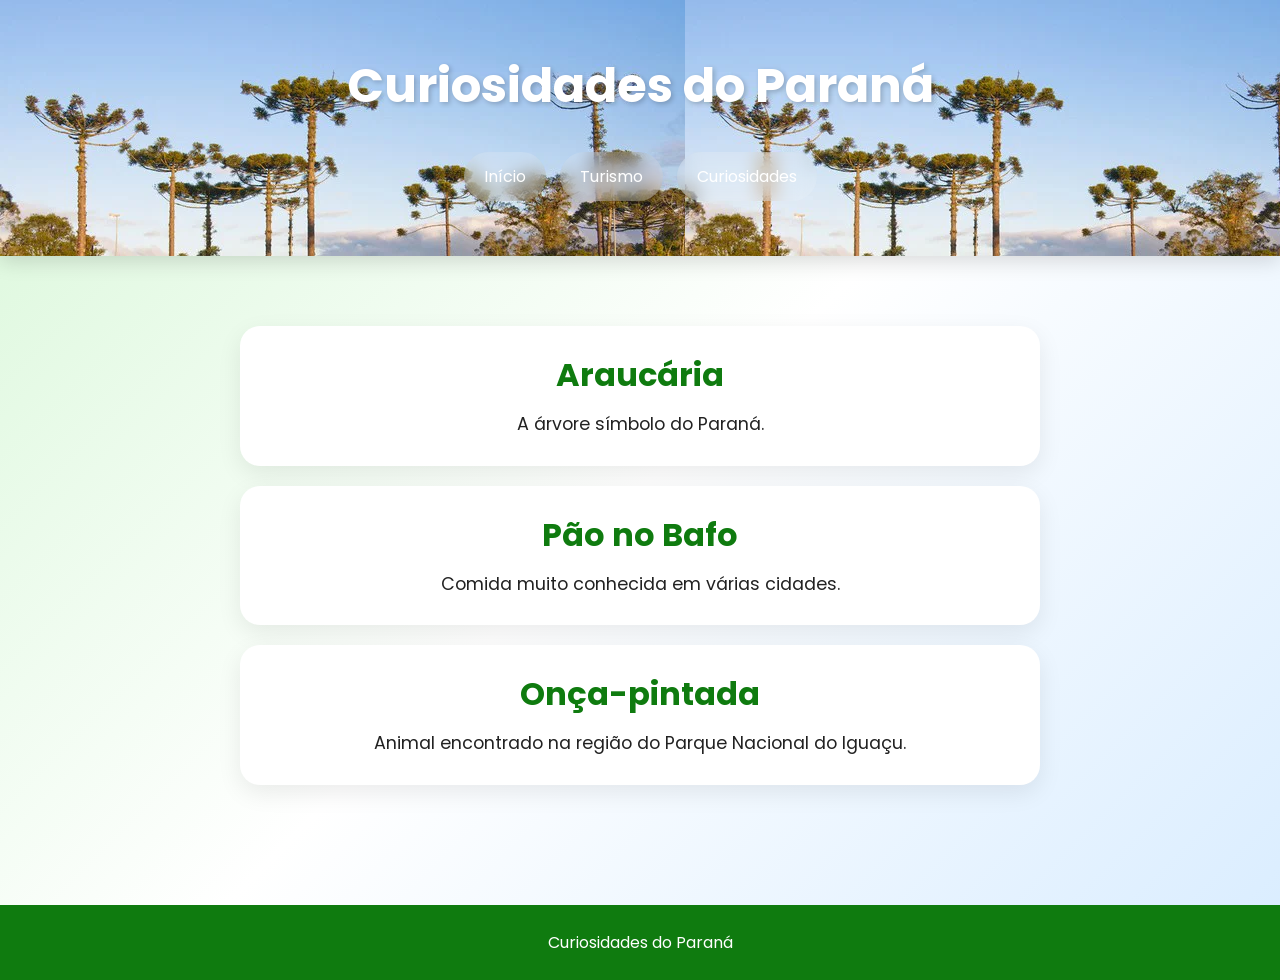
<file: index.html>
<!DOCTYPE html>
<html lang="pt-br">
<head>
<meta charset="UTF-8">
<meta name="viewport" content="width=device-width, initial-scale=1.0">
<title>Paraná</title>
<link rel="stylesheet" href="style.css">
</head>
<body>

<header>
    <h1> Curiosidades do Paraná </h1>

    <nav>
        <a href="index.html">Início</a>
        <a href="turismo.html">Turismo</a>
        <a href="curiosidades.html">Curiosidades</a>
    </nav>
</header>

<main>

    <div class="curiosidade">
        <h2> Araucária</h2>
        <p>A árvore símbolo do Paraná.</p>
    </div>

    <div class="curiosidade">
        <h2> Pão no Bafo</h2>
        <p>Comida muito conhecida em várias cidades.</p>
    </div>

    <div class="curiosidade">
        <h2> Onça-pintada</h2>
        <p>Animal encontrado na região do Parque Nacional do Iguaçu.</p>
    </div>

</main>

<footer>
    Curiosidades do Paraná
</footer>

</body>
</html>
</file>
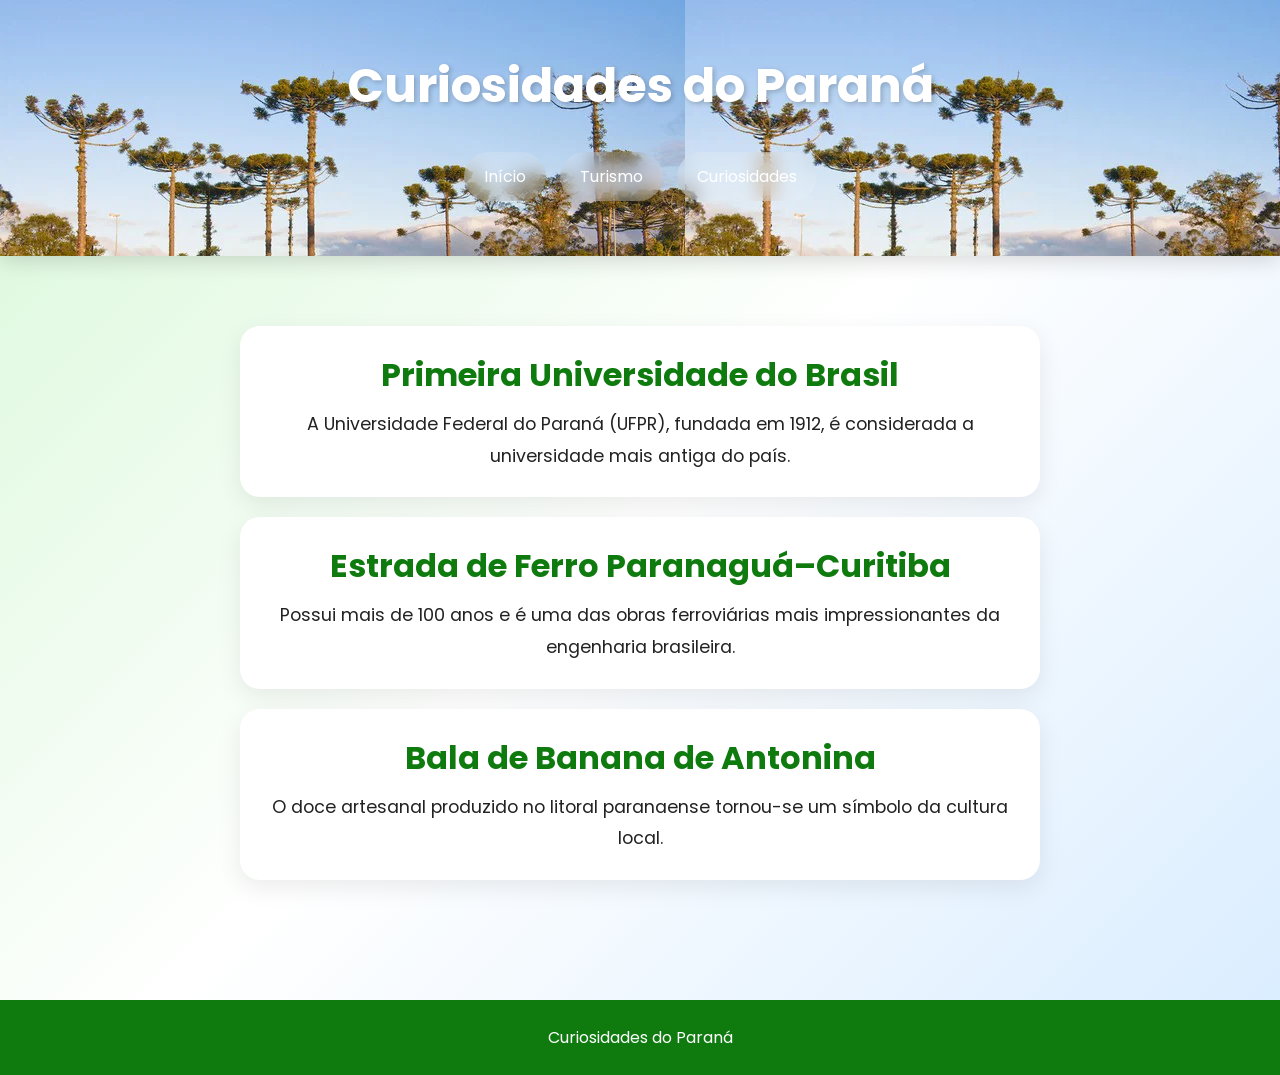
<file: curiosidades.html>
<!DOCTYPE html>
<html lang="pt-br">
<head>
<meta charset="UTF-8">
<meta name="viewport" content="width=device-width, initial-scale=1.0">
<title>Curiosidades</title>
<link rel="stylesheet" href="curiosidades.css">
</head>
<body>

<header>
    <h1> Curiosidades do Paraná </h1>

    <nav>
        <a href="index.html">Início</a>
        <a href="turismo.html">Turismo</a>
        <a href="curiosidades.html">Curiosidades</a>
    </nav>
</header>

<main>

    <div class="curiosidade">
        <h2> Primeira Universidade do Brasil</h2>
        <p>A Universidade Federal do Paraná (UFPR), fundada em 1912, é considerada a universidade mais antiga do país.</p>
    </div>

    <div class="curiosidade">
        <h2>Estrada de Ferro Paranaguá–Curitiba</h2>
        <p>Possui mais de 100 anos e é uma das obras ferroviárias mais impressionantes da engenharia brasileira.</p>
    </div>

    <div class="curiosidade">
        <h2>  Bala de Banana de Antonina</h2>
        <p>O doce artesanal produzido no litoral paranaense tornou-se um símbolo da cultura local.</p>
    </div>

</main>

<footer>
    Curiosidades do Paraná
</footer>

</body>
</html>
</file>
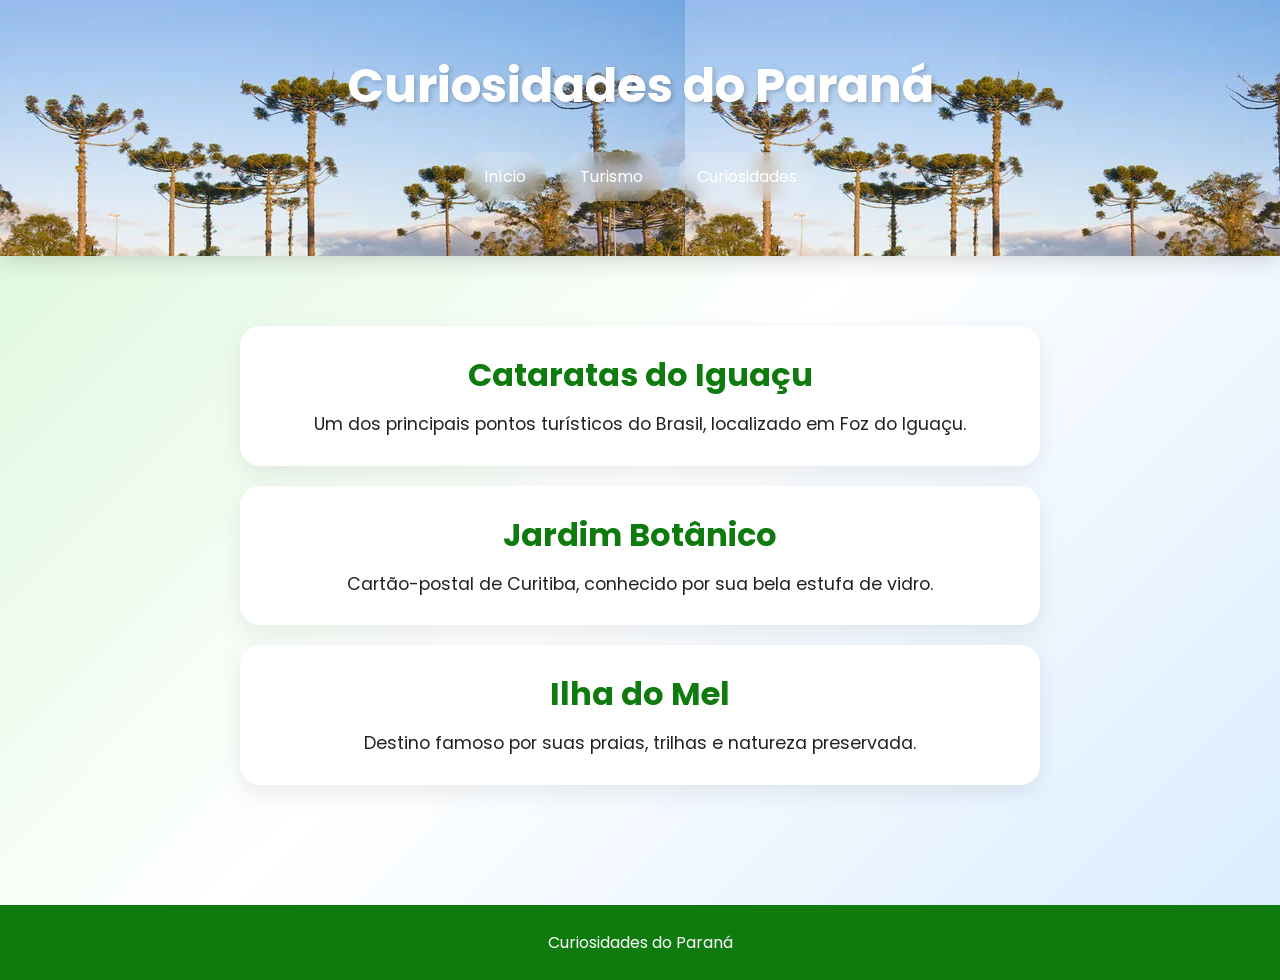
<file: turismo.html>
<!DOCTYPE html>
<html lang="pt-br">
<head>
<meta charset="UTF-8">
<meta name="viewport" content="width=device-width, initial-scale=1.0">
<title>Turismo</title>
<link rel="stylesheet" href="turismo.css">
</head>
<body>

<header>
    <h1> Curiosidades do Paraná </h1>

    <nav>
        <a href="index.html">Início</a>
        <a href="turismo.html">Turismo</a>
        <a href="curiosidades.html">Curiosidades</a>
    </nav>
</header>

<main>

    <div class="curiosidade">
        <h2>Cataratas do Iguaçu</h2>
        <p>Um dos principais pontos turísticos do Brasil, localizado em Foz do Iguaçu.</p>
    </div>

    <div class="curiosidade">
        <h2>Jardim Botânico</h2>
        <p> Cartão-postal de Curitiba, conhecido por sua bela estufa de vidro.</p>
    </div>

    <div class="curiosidade">
        <h2>Ilha do Mel</h2>
        <p> Destino famoso por suas praias, trilhas e natureza preservada.</p>
    </div>

</main>

<footer>
    Curiosidades do Paraná
</footer>

</body>
</html>
</file>
<file: style.css>
/* GOOGLE FONT */
@import url('https://fonts.googleapis.com/css2?family=Poppins:wght@300;400;600;700&display=swap');

/* RESET */

*{
    margin:0;
    padding:0;
    box-sizing:border-box;
}

/* CORPO */

body{
    font-family:'Poppins', sans-serif;
    background: linear-gradient(
        135deg,
        #d7f7d7,
        #ffffff,
        #d8ecff
    );
    min-height:100vh;
    color:#222;
}

/* CABEÇALHO */
header{
    background: linear-gradient(
        135deg,
        #0f7b0f,
        #1fa51f
        
    );
    background-image: url(matadasaraucarias-0-cke.webp);
    
    

    color:white;
    text-align:center;
    padding:50px 20px;

    box-shadow:0 5px 20px rgba(0,0,0,0.15);
}

header h1{
    font-size:3rem;
    margin-bottom:10px;
    text-shadow:2px 2px 5px rgba(0,0,0,0.2);
}

header p{
    font-size:1.1rem;
    opacity:0.9;
}

/* MENU */

nav{
    margin-top:25px;
}

nav a{
    text-decoration:none;
    color:white;

    background:rgba(255,255,255,0.15);

    padding:12px 20px;
    margin:5px;

    border-radius:30px;

    backdrop-filter:blur(10px);

    transition:0.3s;
    display:inline-block;
}

nav a:hover{
    background:white;
    color:#0f7b0f;
    transform:translateY(-3px);
}

/* CONTEÚDO */

main{
    max-width:1100px;
    margin:auto;
    padding:50px 20px;
    text-align:center;
}

main h2{
    font-size:2rem;
    color:#0f7b0f;
    margin-bottom:20px;
}

main p{
    line-height:1.8;
    font-size:1.1rem;
}

/* IMAGEM */

main img{
    width:280px;
    margin-top:30px;

    border-radius:20px;

    box-shadow:
        0 10px 25px rgba(0,0,0,0.15);

    transition:.4s;
}

main img:hover{
    transform:scale(1.05);
}

/* CARDS */

.cards{
    max-width:1200px;
    margin:auto;

    display:grid;
    grid-template-columns:
    repeat(auto-fit,minmax(280px,1fr));

    gap:30px;

    padding:50px 20px;
}

/* CARD */

.card{
    background:white;

    padding:30px;

    border-radius:25px;

    box-shadow:
        0 10px 30px rgba(0,0,0,0.08);

    transition:.4s;

    position:relative;
    overflow:hidden;
}

/* LINHA COLORIDA */

.card::before{
    content:"";

    position:absolute;

    top:0;
    left:0;

    width:100%;
    height:8px;

    background:linear-gradient(
        90deg,
        #0f7b0f,
        #ffcc00,
        #2196f3
    );
}

.card:hover{
    transform:
        translateY(-10px);

    box-shadow:
        0 15px 35px rgba(0,0,0,0.15);
}

.card h2,
.card h3{
    color:#0f7b0f;
    margin-bottom:15px;
}

.card p{
    color:#555;
}

/* CURIOSIDADES */

.curiosidade{
    background:white;

    max-width:800px;

    margin:20px auto;

    padding:25px;

    border-radius:20px;

    box-shadow:
        0 8px 25px rgba(0,0,0,0.08);

    transition:.3s;
}

.curiosidade:hover{
    transform:translateX(8px);
}

.curiosidade h2{
    color:#0f7b0f;
    margin-bottom:10px;
}

/* BOTÃO OPCIONAL */

.botao{
    display:inline-block;

    margin-top:20px;

    background:
    linear-gradient(
        135deg,
        #0f7b0f,
        #1fa51f
    );

    color:white;

    text-decoration:none;

    padding:12px 25px;

    border-radius:30px;

    transition:.3s;
}

.botao:hover{
    transform:scale(1.05);
}

/* RODAPÉ */

footer{
    background:#0f7b0f;
    color:white;

    text-align:center;

    padding:25px;

    margin-top:50px;
}

/* ANIMAÇÃO */

header,
.card,
.curiosidade{
    animation:aparecer 1s ease;
}

@keyframes aparecer{

    from{
        opacity:0;
        transform:translateY(30px);
    }

    to{
        opacity:1;
        transform:translateY(0);
    }
}

/* CELULAR */

@media(max-width:768px){

    header h1{
        font-size:2.2rem;
    }

    nav a{
        display:block;
        margin:10px auto;
        width:220px;
    }

}
</file>
<file: curiosidades.css>
@import url('https://fonts.googleapis.com/css2?family=Poppins:wght@300;400;600;700&display=swap');

*{
    margin:0;
    padding:0;
    box-sizing:border-box;
}


body{
    font-family:'Poppins', sans-serif;
    background: linear-gradient(
        135deg,
        #d7f7d7,
        #ffffff,
        #d8ecff
    );
    min-height:100vh;
    color:#222;
}

header{
    background: linear-gradient(
        135deg,
        #0f7b0f,
        #1fa51f
        
    );
    background-image: url(matadasaraucarias-0-cke.webp);
    
    

    color:white;
    text-align:center;
    padding:50px 20px;

    box-shadow:0 5px 20px rgba(0,0,0,0.15);
}

header h1{
    font-size:3rem;
    margin-bottom:10px;
    text-shadow:2px 2px 5px rgba(0,0,0,0.2);
}

header p{
    font-size:1.1rem;
    opacity:0.9;
}

nav{
    margin-top:25px;
}

nav a{
    text-decoration:none;
    color:white;

    background:rgba(255,255,255,0.15);

    padding:12px 20px;
    margin:5px;

    border-radius:30px;

    backdrop-filter:blur(10px);

    transition:0.3s;
    display:inline-block;
}

nav a:hover{
    background:white;
    color:#0f7b0f;
    transform:translateY(-3px);
}

main{
    max-width:1100px;
    margin:auto;
    padding:50px 20px;
    text-align:center;
}

main h2{
    font-size:2rem;
    color:#0f7b0f;
    margin-bottom:20px;
}

main p{
    line-height:1.8;
    font-size:1.1rem;
}

main img{
    width:280px;
    margin-top:30px;

    border-radius:20px;

    box-shadow:
        0 10px 25px rgba(0,0,0,0.15);

    transition:.4s;
}

main img:hover{
    transform:scale(1.05);
}

.cards{
    max-width:1200px;
    margin:auto;

    display:grid;
    grid-template-columns:
    repeat(auto-fit,minmax(280px,1fr));

    gap:30px;

    padding:50px 20px;
}

.card{
    background:white;

    padding:30px;

    border-radius:25px;

    box-shadow:
        0 10px 30px rgba(0,0,0,0.08);

    transition:.4s;

    position:relative;
    overflow:hidden;
}

/* LINHA COLORIDA */

.card::before{
    content:"";

    position:absolute;

    top:0;
    left:0;

    width:100%;
    height:8px;

    background:linear-gradient(
        90deg,
        #0f7b0f,
        #ffcc00,
        #2196f3
    );
}

.card:hover{
    transform:
        translateY(-10px);

    box-shadow:
        0 15px 35px rgba(0,0,0,0.15);
}

.card h2,
.card h3{
    color:#0f7b0f;
    margin-bottom:15px;
}

.card p{
    color:#555;
}


.curiosidade{
    background:white;

    max-width:800px;

    margin:20px auto;

    padding:25px;

    border-radius:20px;

    box-shadow:
        0 8px 25px rgba(0,0,0,0.08);

    transition:.3s;
}

.curiosidade:hover{
    transform:translateX(8px);
}

.curiosidade h2{
    color:#0f7b0f;
    margin-bottom:10px;
}

.botao{
    display:inline-block;

    margin-top:20px;

    background:
    linear-gradient(
        135deg,
        #0f7b0f,
        #1fa51f
    );

    color:white;

    text-decoration:none;

    padding:12px 25px;

    border-radius:30px;

    transition:.3s;
}

.botao:hover{
    transform:scale(1.05);
}

footer{
    background:#0f7b0f;
    color:white;

    text-align:center;

    padding:25px;

    margin-top:50px;
}

header,
.card,
.curiosidade{
    animation:aparecer 1s ease;
}

@keyframes aparecer{

    from{
        opacity:0;
        transform:translateY(30px);
    }

    to{
        opacity:1;
        transform:translateY(0);
    }
}

@media(max-width:768px){

    header h1{
        font-size:2.2rem;
    }

    nav a{
        display:block;
        margin:10px auto;
        width:220px;
    }

}
</file>
<file: turismo.css>
@import url('https://fonts.googleapis.com/css2?family=Poppins:wght@300;400;600;700&display=swap');

*{
    margin:0;
    padding:0;
    box-sizing:border-box;
}


body{
    font-family:'Poppins', sans-serif;
    background: linear-gradient(
        135deg,
        #d7f7d7,
        #ffffff,
        #d8ecff
    );
    min-height:100vh;
    color:#222;
}

header{
    background: linear-gradient(
        135deg,
        #0f7b0f,
        #1fa51f
        
    );
    background-image: url(matadasaraucarias-0-cke.webp);
    
    

    color:white;
    text-align:center;
    padding:50px 20px;

    box-shadow:0 5px 20px rgba(0,0,0,0.15);
}

header h1{
    font-size:3rem;
    margin-bottom:10px;
    text-shadow:2px 2px 5px rgba(0,0,0,0.2);
}

header p{
    font-size:1.1rem;
    opacity:0.9;
}

nav{
    margin-top:25px;
}

nav a{
    text-decoration:none;
    color:white;

    background:rgba(255,255,255,0.15);

    padding:12px 20px;
    margin:5px;

    border-radius:30px;

    backdrop-filter:blur(10px);

    transition:0.3s;
    display:inline-block;
}

nav a:hover{
    background:white;
    color:#0f7b0f;
    transform:translateY(-3px);
}

main{
    max-width:1100px;
    margin:auto;
    padding:50px 20px;
    text-align:center;
}

main h2{
    font-size:2rem;
    color:#0f7b0f;
    margin-bottom:20px;
}

main p{
    line-height:1.8;
    font-size:1.1rem;
}

main img{
    width:280px;
    margin-top:30px;

    border-radius:20px;

    box-shadow:
        0 10px 25px rgba(0,0,0,0.15);

    transition:.4s;
}

main img:hover{
    transform:scale(1.05);
}

.cards{
    max-width:1200px;
    margin:auto;

    display:grid;
    grid-template-columns:
    repeat(auto-fit,minmax(280px,1fr));

    gap:30px;

    padding:50px 20px;
}

.card{
    background:white;

    padding:30px;

    border-radius:25px;

    box-shadow:
        0 10px 30px rgba(0,0,0,0.08);

    transition:.4s;

    position:relative;
    overflow:hidden;
}

/* LINHA COLORIDA */

.card::before{
    content:"";

    position:absolute;

    top:0;
    left:0;

    width:100%;
    height:8px;

    background:linear-gradient(
        90deg,
        #0f7b0f,
        #ffcc00,
        #2196f3
    );
}

.card:hover{
    transform:
        translateY(-10px);

    box-shadow:
        0 15px 35px rgba(0,0,0,0.15);
}

.card h2,
.card h3{
    color:#0f7b0f;
    margin-bottom:15px;
}

.card p{
    color:#555;
}

/* CURIOSIDADES */

.curiosidade{
    background:white;

    max-width:800px;

    margin:20px auto;

    padding:25px;

    border-radius:20px;

    box-shadow:
        0 8px 25px rgba(0,0,0,0.08);

    transition:.3s;
}

.curiosidade:hover{
    transform:translateX(8px);
}

.curiosidade h2{
    color:#0f7b0f;
    margin-bottom:10px;
}

/* BOTÃO OPCIONAL */

.botao{
    display:inline-block;

    margin-top:20px;

    background:
    linear-gradient(
        135deg,
        #0f7b0f,
        #1fa51f
    );

    color:white;

    text-decoration:none;

    padding:12px 25px;

    border-radius:30px;

    transition:.3s;
}

.botao:hover{
    transform:scale(1.05);
}

/* RODAPÉ */

footer{
    background:#0f7b0f;
    color:white;

    text-align:center;

    padding:25px;

    margin-top:50px;
}

/* ANIMAÇÃO */

header,
.card,
.curiosidade{
    animation:aparecer 1s ease;
}

@keyframes aparecer{

    from{
        opacity:0;
        transform:translateY(30px);
    }

    to{
        opacity:1;
        transform:translateY(0);
    }
}

/* CELULAR */

@media(max-width:768px){

    header h1{
        font-size:2.2rem;
    }

    nav a{
        display:block;
        margin:10px auto;
        width:220px;
    }

}
</file>
